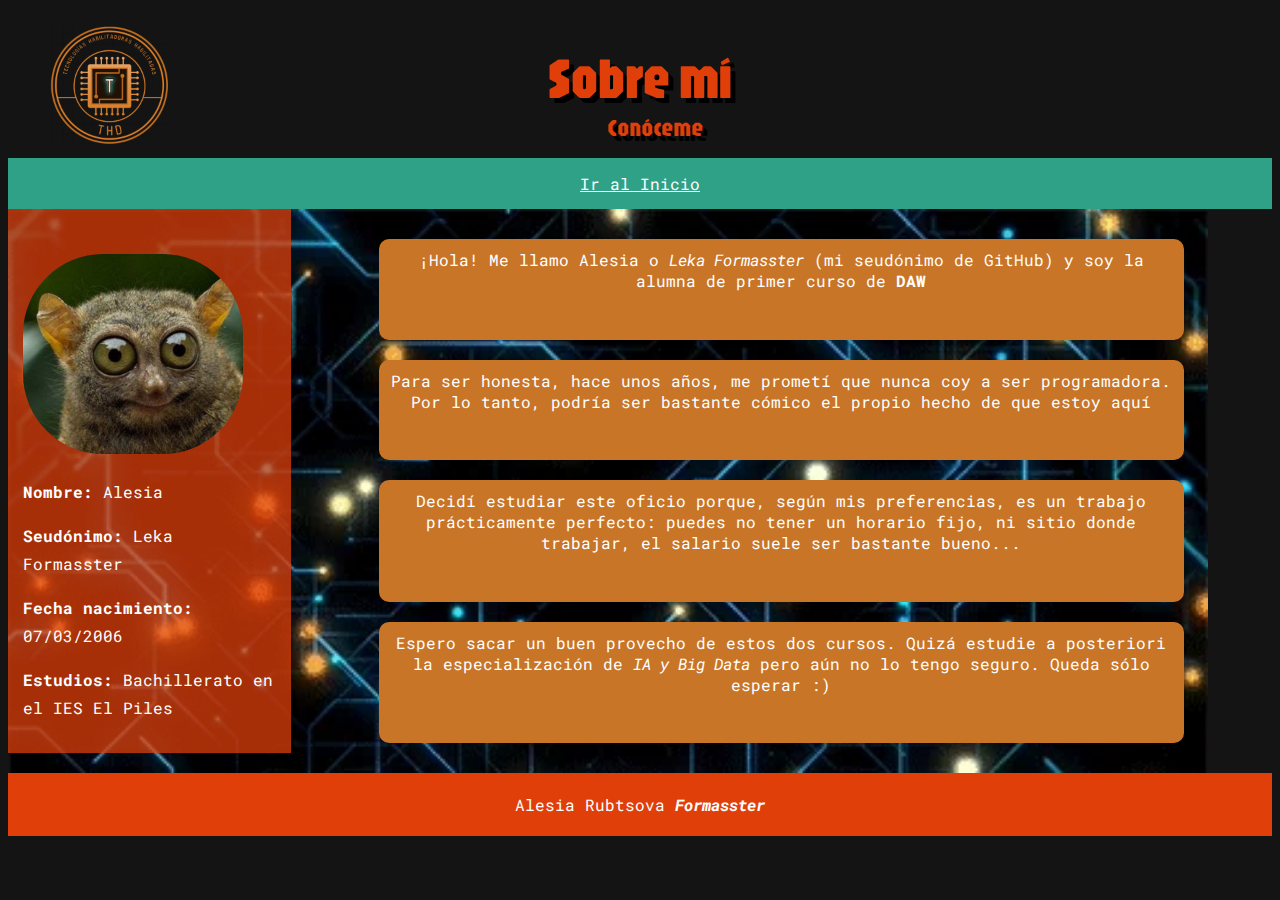
<file: sobremi.html>
<!DOCTYPE html>
<html lang="en">
  <head>
    <meta charset="UTF-8" />
    <meta name="viewport" content="width=device-width, initial-scale=1.0" />
    <title>Sobre mí</title>
    <style>
      @import url("https://fonts.googleapis.com/css2?family=Fascinate&family=Jaro:opsz@6..72&display=swap");
      @import url("https://fonts.googleapis.com/css2?family=Roboto+Mono:ital,wght@0,100..700;1,100..700&display=swap");
    </style>
    <link rel="stylesheet" href="estilos/stylesheet.css" />
    <link rel="icon" type="image/x-cone" href="imagenes/logo.png" />
  </head>
  <body>
    <header>
      <h1>Sobre mí</h1>
      <h3>Conóceme</h3>
    </header>
    <nav><a href="index.html">Ir al Inicio</a></nav>

    <main>
      <aside id="">
        <img class="lemur" src="imagenes/perfil.png" alt="">
        <p><strong>Nombre:</strong> Alesia</p>
        <p><strong>Seudónimo:</strong> Leka Formasster</p>
        <p><strong>Fecha nacimiento:</strong> 07/03/2006</p>
        <p><strong>Estudios: </strong>Bachillerato en el IES El Piles</p>
        <p><strong></strong></p>
        <div class="doble">
        
       
        
      
      </aside>
      <div class="todos">
      <p class="pesp3">¡Hola! Me llamo Alesia o <em>Leka Formasster</em> (mi seudónimo de GitHub) y soy la alumna de primer curso de <abbr title="Desarrollo de aplicaciones web"><strong>DAW</strong></abbr> </p>
      <p class="pesp3">Para ser honesta, hace unos años, me prometí que nunca coy a ser programadora. Por lo tanto, podría ser bastante cómico el propio hecho de que estoy aquí</p>
      <p class="pesp3">Decidí estudiar este oficio porque, según mis preferencias, es un trabajo prácticamente perfecto: puedes no tener un horario fijo, ni sitio donde trabajar, el salario suele ser bastante bueno...</p>
      <p class="pesp3"> Espero sacar un buen provecho de estos dos cursos. Quizá estudie a posteriori la especialización de <em>IA y Big Data</em> pero aún no lo tengo seguro. Queda sólo esperar :)</p>
      </div>
    </main>
    
    
    <footer>
      <p>
        Alesia Rubtsova <strong><em>Formasster</em></strong>
      </p>
    </footer>
  </body>
</html>
</file>
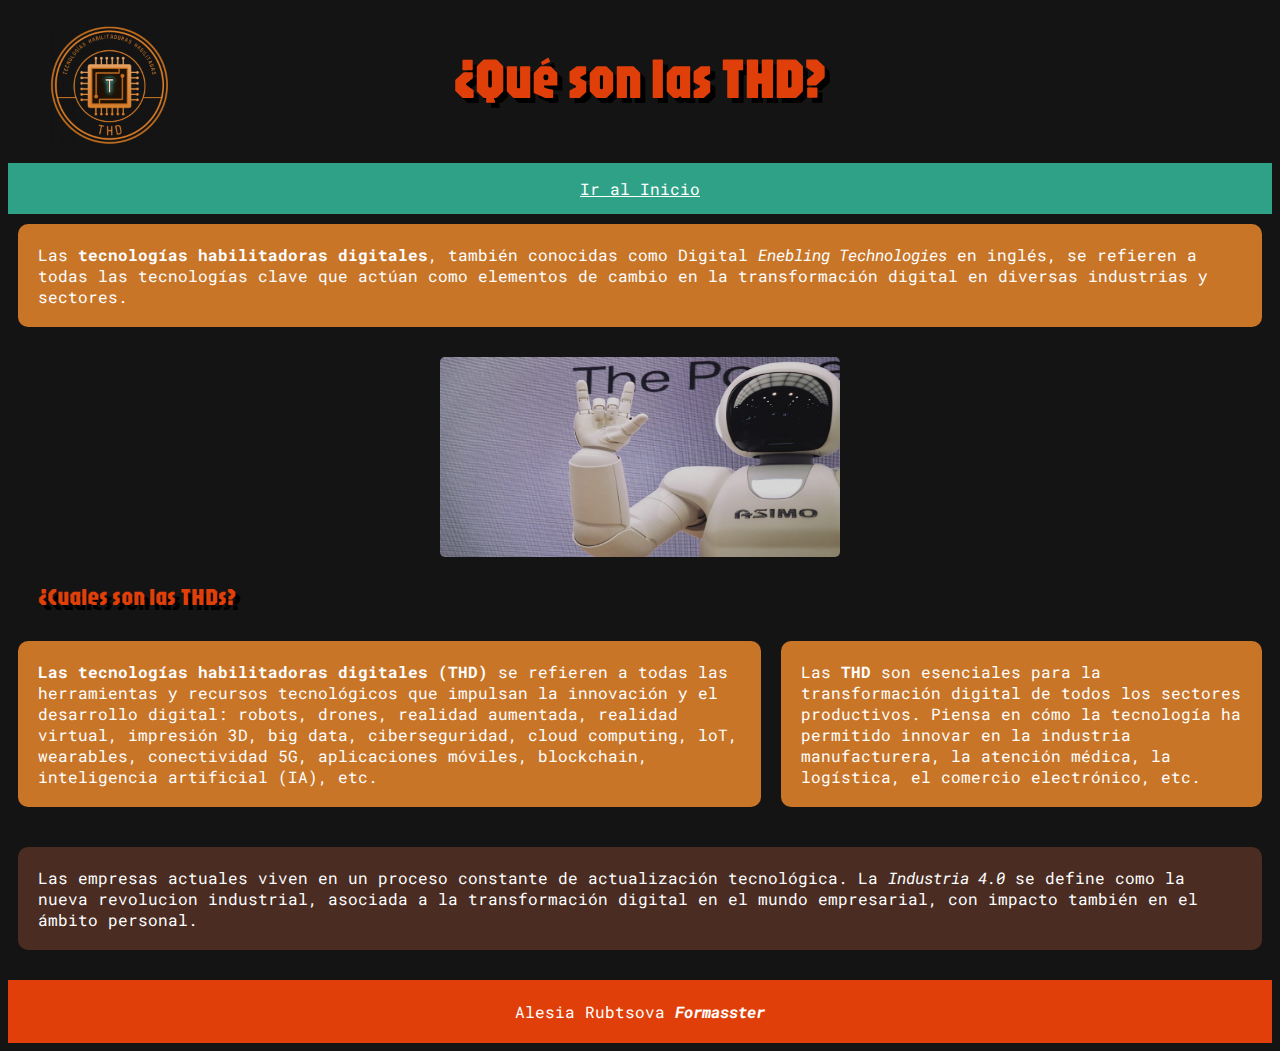
<file: thd.html>
<!DOCTYPE html>
<html lang="en">
<head>
    <meta charset="UTF-8">
    <meta name="viewport" content="width=device-width, initial-scale=1.0">
    <title>¿Qué son las THD?</title>
    <style>
        @import url("https://fonts.googleapis.com/css2?family=Fascinate&family=Jaro:opsz@6..72&display=swap");
        @import url("https://fonts.googleapis.com/css2?family=Roboto+Mono:ital,wght@0,100..700;1,100..700&display=swap");
      </style>
    <link rel="stylesheet" href="estilos/stylesheet.css">
</head>
<body>
    <header><h1>¿Qué son las THD?</h1></header>
    <nav class="navthd"><a href="index.html">Ir al Inicio</a></nav>
    <div>
        <p class="pesp">Las <strong>tecnologías habilitadoras digitales</strong>, también conocidas como Digital <em>Enebling Technologies</em> en inglés, se refieren a todas las tecnologías clave que actúan como elementos de cambio en la transformación digital en diversas industrias y sectores.</p>
        <figure>
            <img src="imagenes/robot.jpg" class="robot" alt="Robot metalero">
        </figure>
        
        <h2>¿Cuales son las THDs?</h2>
        <div class="doble">
        <p class="pesp">
            <strong>Las tecnologías habilitadoras digitales (THD)</strong> se refieren a todas las herramientas y recursos
            tecnológicos que impulsan la innovación y el desarrollo digital: robots, drones, realidad
            aumentada, realidad virtual, impresión 3D, big data, ciberseguridad, cloud computing, loT,
            wearables, conectividad 5G, aplicaciones móviles, blockchain, inteligencia artificial (IA), etc.
        </p>
        <p class="pesp">Las <strong>THD</strong> son esenciales para la transformación digital de todos los sectores productivos.
            Piensa en cómo la tecnología ha permitido innovar en la industria manufacturera, la atención
            médica, la logística, el comercio electrónico, etc.</p>
        </div>
        <p class="pesp2">Las empresas actuales viven en un proceso constante de actualización tecnológica. La
            <em>Industria 4.0</em> se define como la nueva revolucion industrial, asociada a la transformación
            digital en el mundo empresarial, con impacto también en el ámbito personal.</p>
    </div>
    <footer>
        <p>
            Alesia Rubtsova <strong><em>Formasster</em></strong>
          </p>
    </footer>
</body>
</html>
</file>
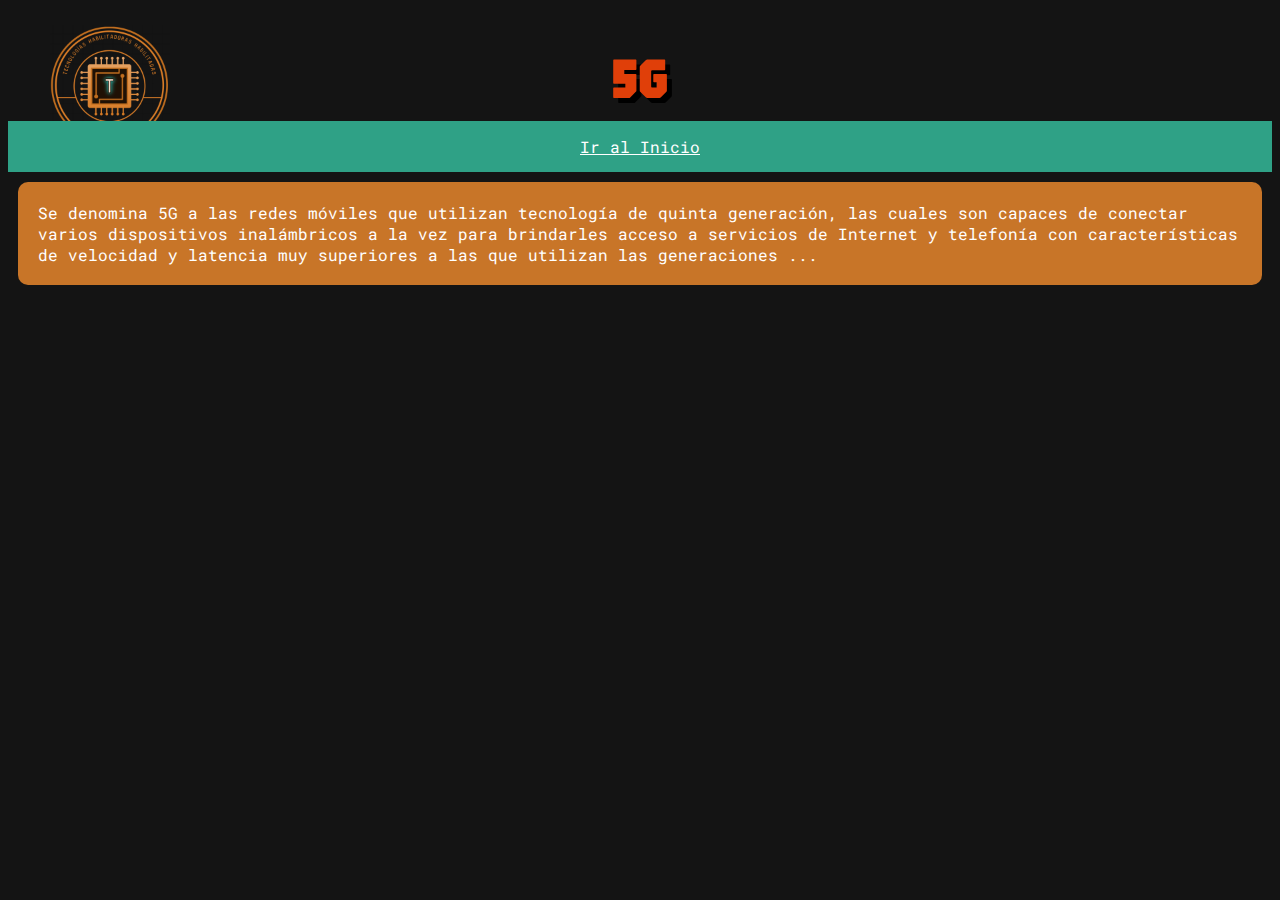
<file: thds/5G.html>
<!DOCTYPE html>
<html lang="en">
  <head>
    <meta charset="UTF-8" />
    <meta name="viewport" content="width=device-width, initial-scale=1.0" />
    <title>5G</title>
    <link rel="icon" type="image/x-cone" href="imagenes/logo.png" />
    <link rel="stylesheet" href="../estilos/stylesheet.css" />
    <style>
      @import url("https://fonts.googleapis.com/css2?family=Fascinate&family=Jaro:opsz@6..72&display=swap");
      @import url("https://fonts.googleapis.com/css2?family=Roboto+Mono:ital,wght@0,100..700;1,100..700&display=swap");
    </style>
  </head>
  <body>
    <header><h1>5G</h1></header>
    <nav><a href="../index.html">Ir al Inicio</a></nav>
    <p class="pesp">
      Se denomina 5G a las redes móviles que utilizan tecnología de quinta
      generación, las cuales son capaces de conectar varios dispositivos
      inalámbricos a la vez para brindarles acceso a servicios de Internet y
      telefonía con características de velocidad y latencia muy superiores a las
      que utilizan las generaciones ...
    </p>
  </body>
</html>
</file>
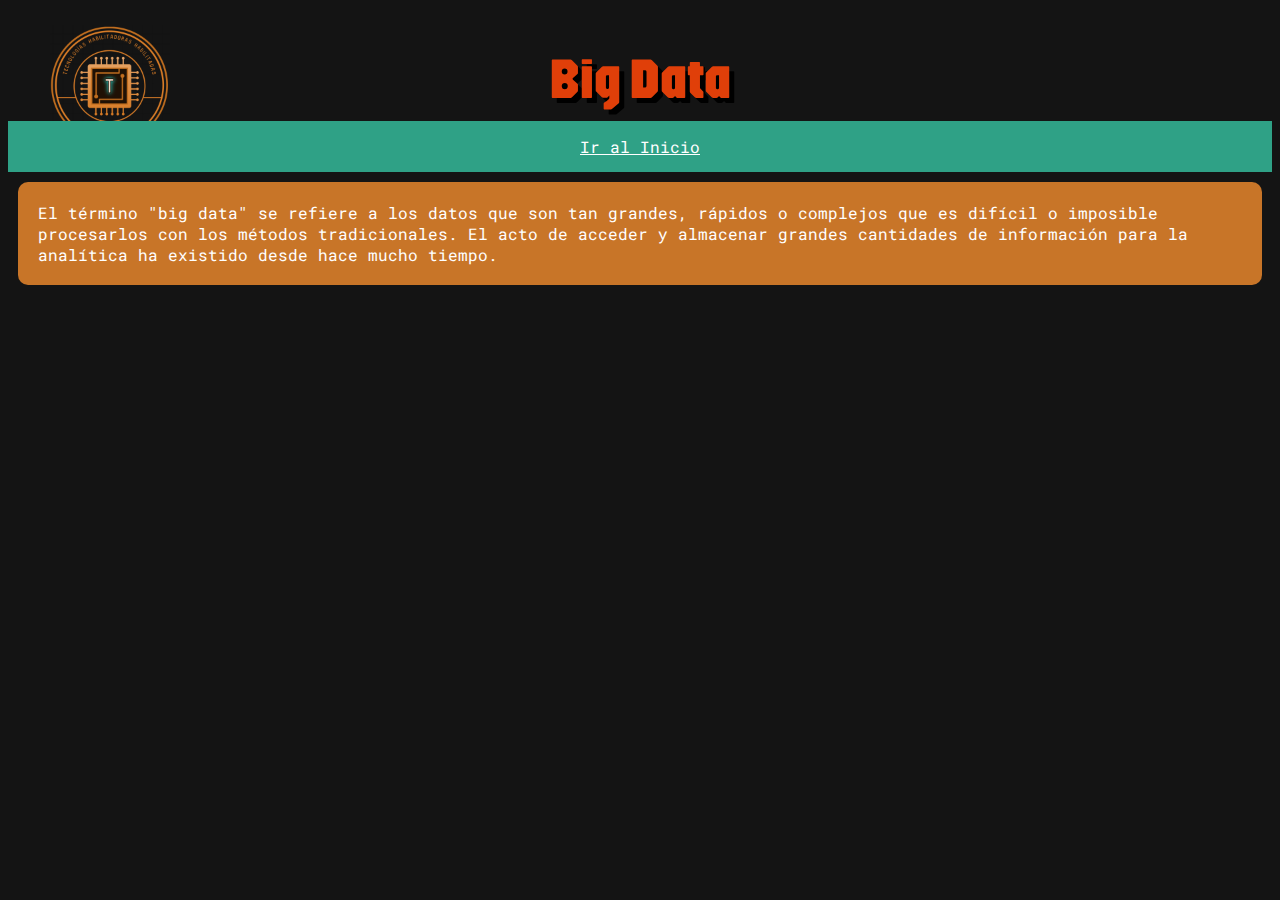
<file: thds/bigData.html>
<!DOCTYPE html>
<html lang="en">
  <head>
    <meta charset="UTF-8" />
    <meta name="viewport" content="width=device-width, initial-scale=1.0" />
    <title>Big data</title>
    <link rel="icon" type="image/x-cone" href="imagenes/logo.png" />
    <link rel="stylesheet" href="../estilos/stylesheet.css" />
    <style>
      @import url("https://fonts.googleapis.com/css2?family=Fascinate&family=Jaro:opsz@6..72&display=swap");
      @import url("https://fonts.googleapis.com/css2?family=Roboto+Mono:ital,wght@0,100..700;1,100..700&display=swap");
    </style>
  </head>
  <body>
    <header><h1>Big Data</h1></header>
    <nav><a href="../index.html">Ir al Inicio</a></nav>
    <p class="pesp">
      El término "big data" se refiere a los datos que son tan grandes, rápidos
      o complejos que es difícil o imposible procesarlos con los métodos
      tradicionales. El acto de acceder y almacenar grandes cantidades de
      información para la analítica ha existido desde hace mucho tiempo.
    </p>
  </body>
</html>
</file>
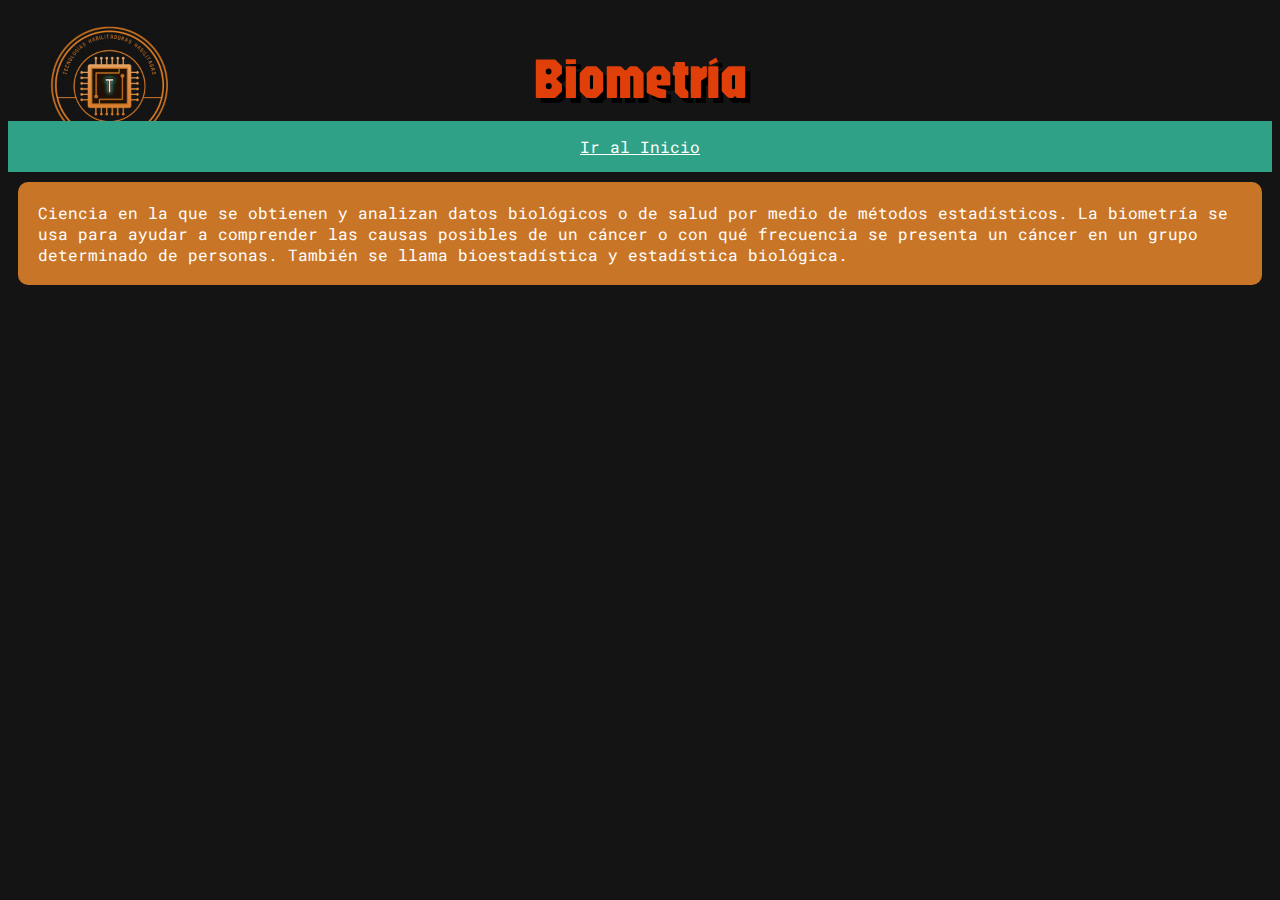
<file: thds/biometria.html>
<!DOCTYPE html>
<html lang="en">
  <head>
    <meta charset="UTF-8" />
    <meta name="viewport" content="width=device-width, initial-scale=1.0" />
    <title>Biometría</title>
    <link rel="icon" type="image/x-cone" href="imagenes/logo.png" />
    <link rel="stylesheet" href="../estilos/stylesheet.css" />
    <style>
      @import url("https://fonts.googleapis.com/css2?family=Fascinate&family=Jaro:opsz@6..72&display=swap");
      @import url("https://fonts.googleapis.com/css2?family=Roboto+Mono:ital,wght@0,100..700;1,100..700&display=swap");
    </style>
  </head>
  <body>
    <header><h1>Biometría</h1></header>
    <nav><a href="../index.html">Ir al Inicio</a></nav>
    <p class="pesp">
      Ciencia en la que se obtienen y analizan datos biológicos o de salud por
      medio de métodos estadísticos. La biometría se usa para ayudar a
      comprender las causas posibles de un cáncer o con qué frecuencia se
      presenta un cáncer en un grupo determinado de personas. También se llama
      bioestadística y estadística biológica.
    </p>
  </body>
</html>
</file>
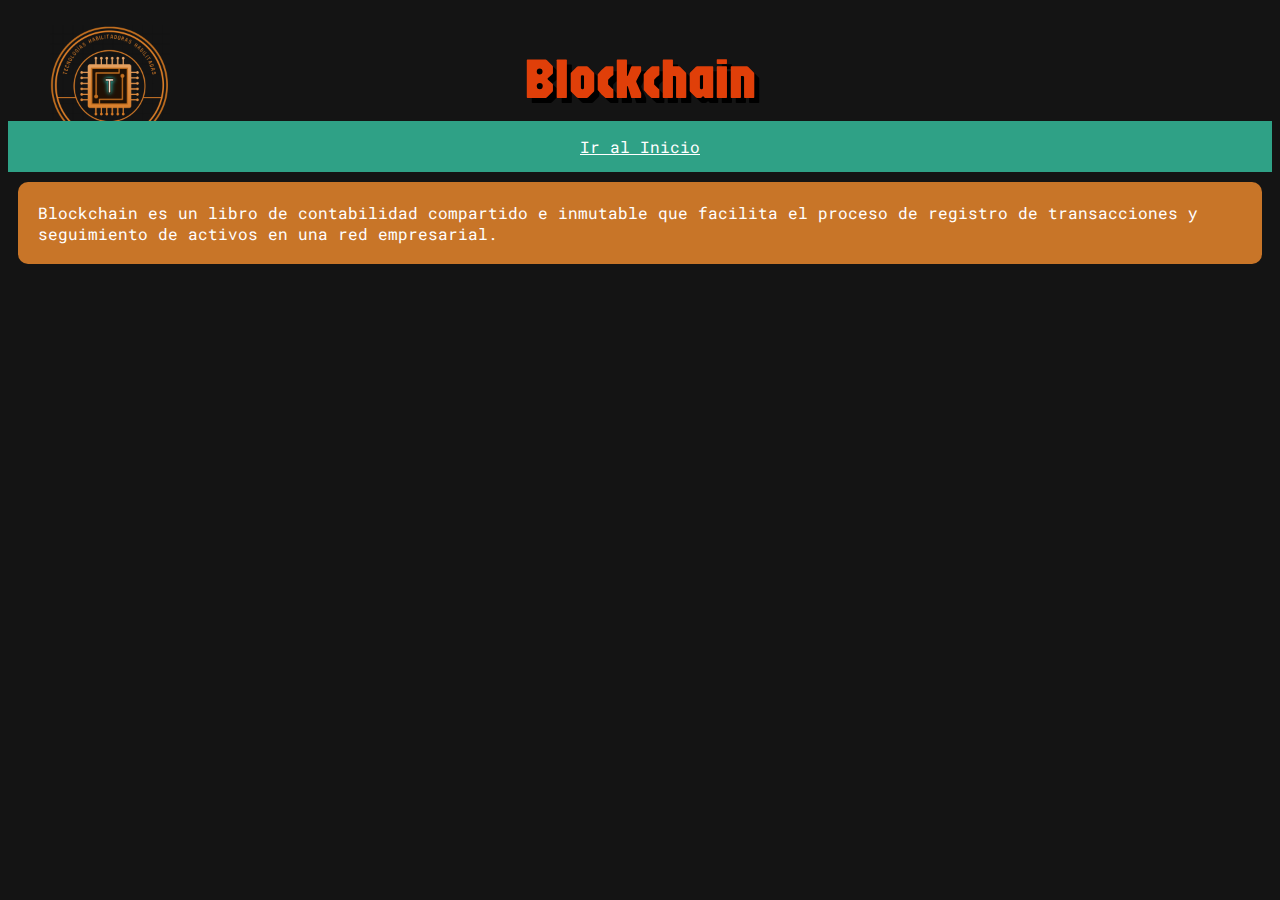
<file: thds/blockchain.html>
<!DOCTYPE html>
<html lang="en">
  <head>
    <meta charset="UTF-8" />
    <meta name="viewport" content="width=device-width, initial-scale=1.0" />
    <title>Blockchain</title>
    <link rel="icon" type="image/x-cone" href="imagenes/logo.png" />
    <link rel="stylesheet" href="../estilos/stylesheet.css" />
    <style>
      @import url("https://fonts.googleapis.com/css2?family=Fascinate&family=Jaro:opsz@6..72&display=swap");
      @import url("https://fonts.googleapis.com/css2?family=Roboto+Mono:ital,wght@0,100..700;1,100..700&display=swap");
    </style>
  </head>
  <body>
    <header><h1>Blockchain</h1></header>
    <nav><a href="../index.html">Ir al Inicio</a></nav>
    <p class="pesp">
      Blockchain es un libro de contabilidad compartido e inmutable que facilita
      el proceso de registro de transacciones y seguimiento de activos en una
      red empresarial.
    </p>
  </body>
</html>
</file>
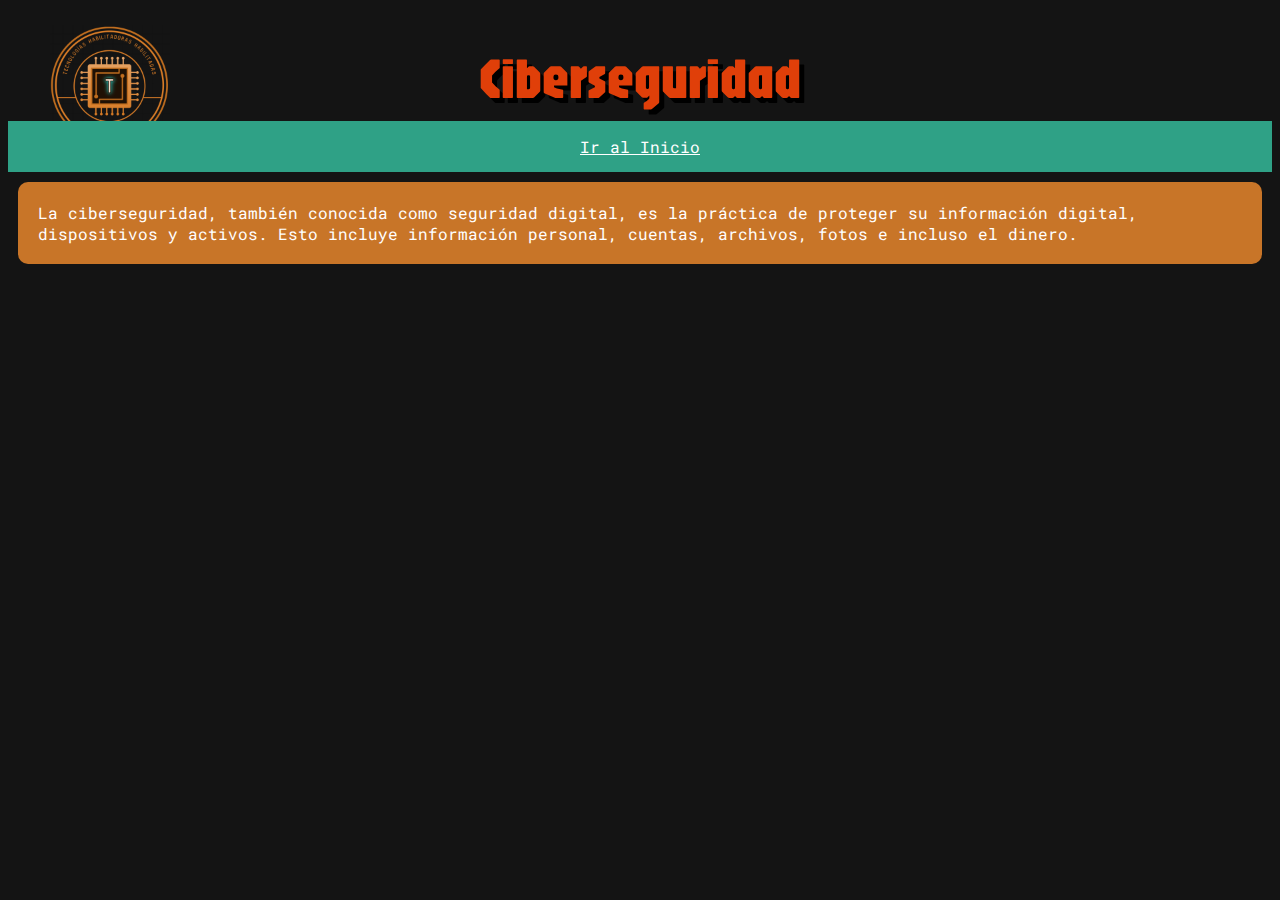
<file: thds/ciberseguridad.html>
<!DOCTYPE html>
<html lang="en">
  <head>
    <meta charset="UTF-8" />
    <meta name="viewport" content="width=device-width, initial-scale=1.0" />
    <title>Ciberseguridad</title>
    <link rel="icon" type="image/x-cone" href="imagenes/logo.png" />
    <link rel="stylesheet" href="../estilos/stylesheet.css" />
    <style>
      @import url("https://fonts.googleapis.com/css2?family=Fascinate&family=Jaro:opsz@6..72&display=swap");
      @import url("https://fonts.googleapis.com/css2?family=Roboto+Mono:ital,wght@0,100..700;1,100..700&display=swap");
    </style>
  </head>
  <body>
    <header><h1>Ciberseguridad</h1></header>
    <nav><a href="../index.html">Ir al Inicio</a></nav>
    <p class="pesp">
      La ciberseguridad, también conocida como seguridad digital, es la práctica
      de proteger su información digital, dispositivos y activos. Esto incluye
      información personal, cuentas, archivos, fotos e incluso el dinero.
    </p>
  </body>
</html>
</file>
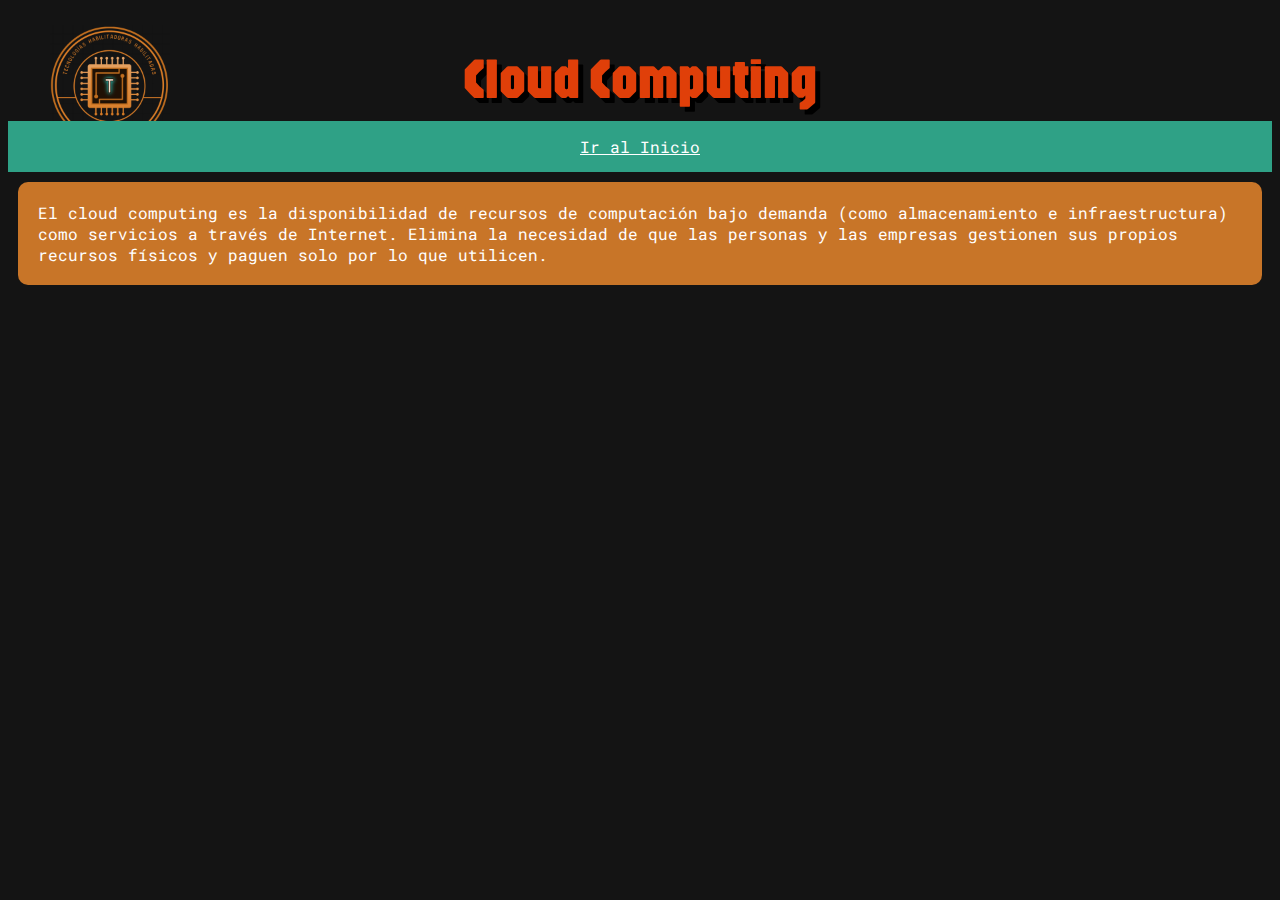
<file: thds/cloudComputing.html>
<!DOCTYPE html>
<html lang="en">
  <head>
    <meta charset="UTF-8" />
    <meta name="viewport" content="width=device-width, initial-scale=1.0" />
    <title>Cloud Computing</title>
    <link rel="icon" type="image/x-cone" href="imagenes/logo.png" />
    <link rel="stylesheet" href="../estilos/stylesheet.css" />
    <style>
      @import url("https://fonts.googleapis.com/css2?family=Fascinate&family=Jaro:opsz@6..72&display=swap");
      @import url("https://fonts.googleapis.com/css2?family=Roboto+Mono:ital,wght@0,100..700;1,100..700&display=swap");
    </style>
  </head>
  <body>
    <header><h1>Cloud Computing</h1></header>
    <nav><a href="../index.html">Ir al Inicio</a></nav>
    <p class="pesp">
      El cloud computing es la disponibilidad de recursos de computación bajo
      demanda (como almacenamiento e infraestructura) como servicios a través de
      Internet. Elimina la necesidad de que las personas y las empresas
      gestionen sus propios recursos físicos y paguen solo por lo que utilicen.
    </p>
  </body>
</html>
</file>
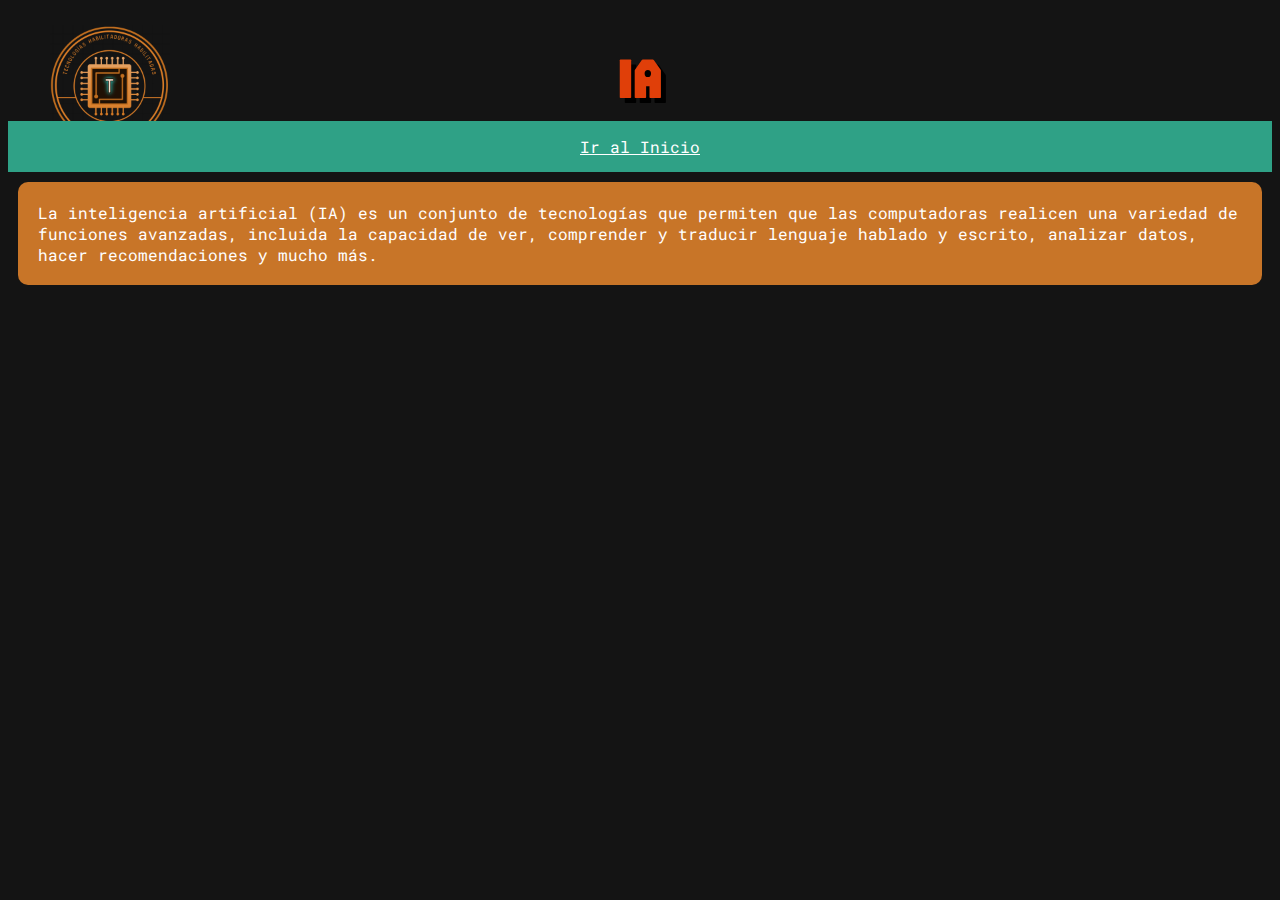
<file: thds/IA.html>
<!DOCTYPE html>
<html lang="en">
  <head>
    <meta charset="UTF-8" />
    <meta name="viewport" content="width=device-width, initial-scale=1.0" />
    <title>IA</title>
    <link rel="icon" type="image/x-cone" href="imagenes/logo.png" />
    <link rel="stylesheet" href="../estilos/stylesheet.css" />
    <style>
      @import url("https://fonts.googleapis.com/css2?family=Fascinate&family=Jaro:opsz@6..72&display=swap");
      @import url("https://fonts.googleapis.com/css2?family=Roboto+Mono:ital,wght@0,100..700;1,100..700&display=swap");
    </style>
  </head>
  <body>
    <header><h1>IA</h1></header>
    <nav><a href="../index.html">Ir al Inicio</a></nav>
    <p class="pesp">
      La inteligencia artificial (IA) es un conjunto de tecnologías que permiten
      que las computadoras realicen una variedad de funciones avanzadas,
      incluida la capacidad de ver, comprender y traducir lenguaje hablado y
      escrito, analizar datos, hacer recomendaciones y mucho más.
    </p>
  </body>
</html>
</file>
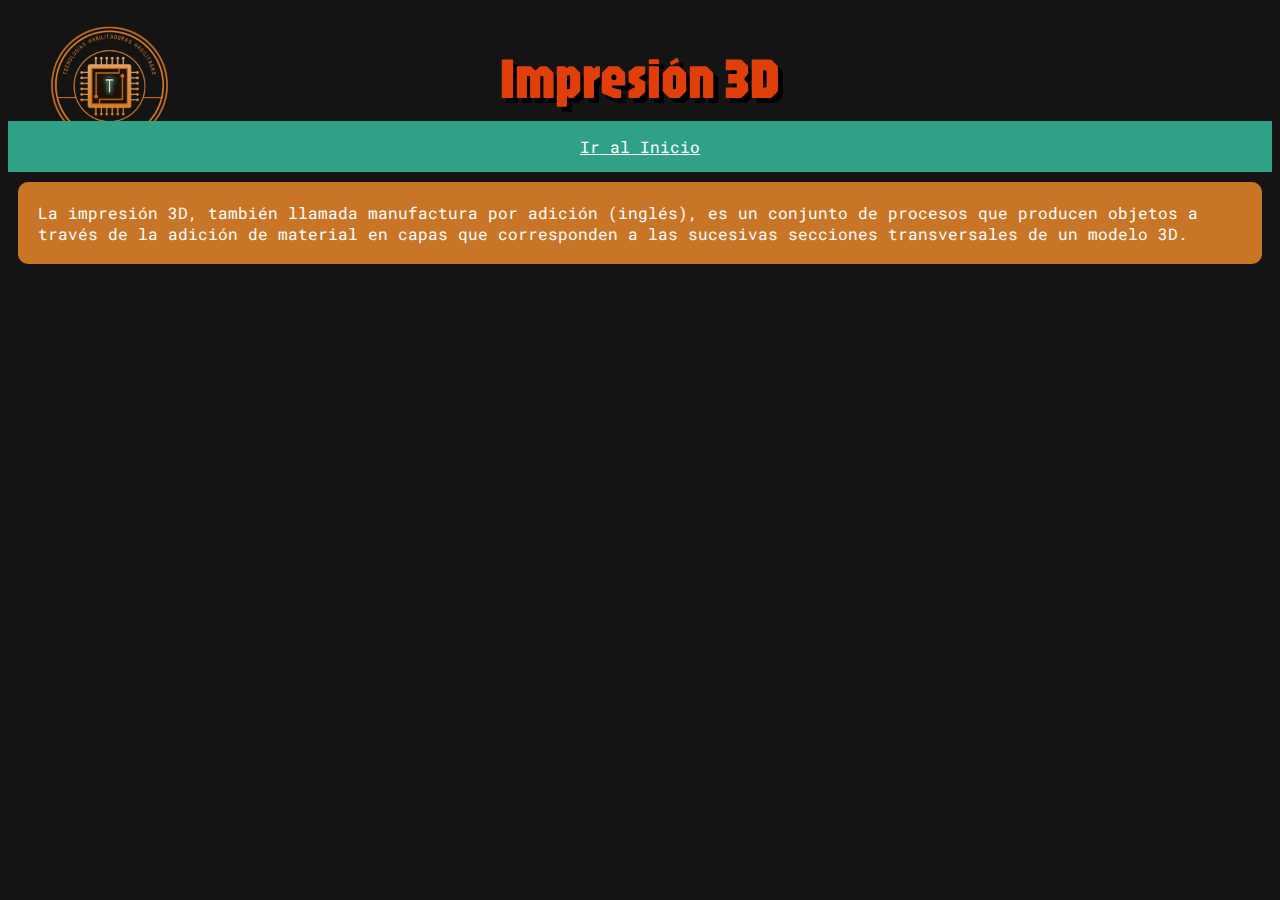
<file: thds/impresion.html>
<!DOCTYPE html>
<html lang="en">
  <head>
    <meta charset="UTF-8" />
    <meta name="viewport" content="width=device-width, initial-scale=1.0" />
    <title>Impresión 3G</title>
    <link rel="icon" type="image/x-cone" href="imagenes/logo.png" />
    <link rel="stylesheet" href="../estilos/stylesheet.css" />
    <style>
      @import url("https://fonts.googleapis.com/css2?family=Fascinate&family=Jaro:opsz@6..72&display=swap");
      @import url("https://fonts.googleapis.com/css2?family=Roboto+Mono:ital,wght@0,100..700;1,100..700&display=swap");
    </style>
  </head>
  <body>
    <header><h1>Impresión 3D</h1></header>
    <nav><a href="../index.html">Ir al Inicio</a></nav>
    <p class="pesp">
      La impresión 3D, también llamada manufactura por adición (inglés), es un
      conjunto de procesos que producen objetos a través de la adición de
      material en capas que corresponden a las sucesivas secciones transversales
      de un modelo 3D.
    </p>
  </body>
</html>
</file>
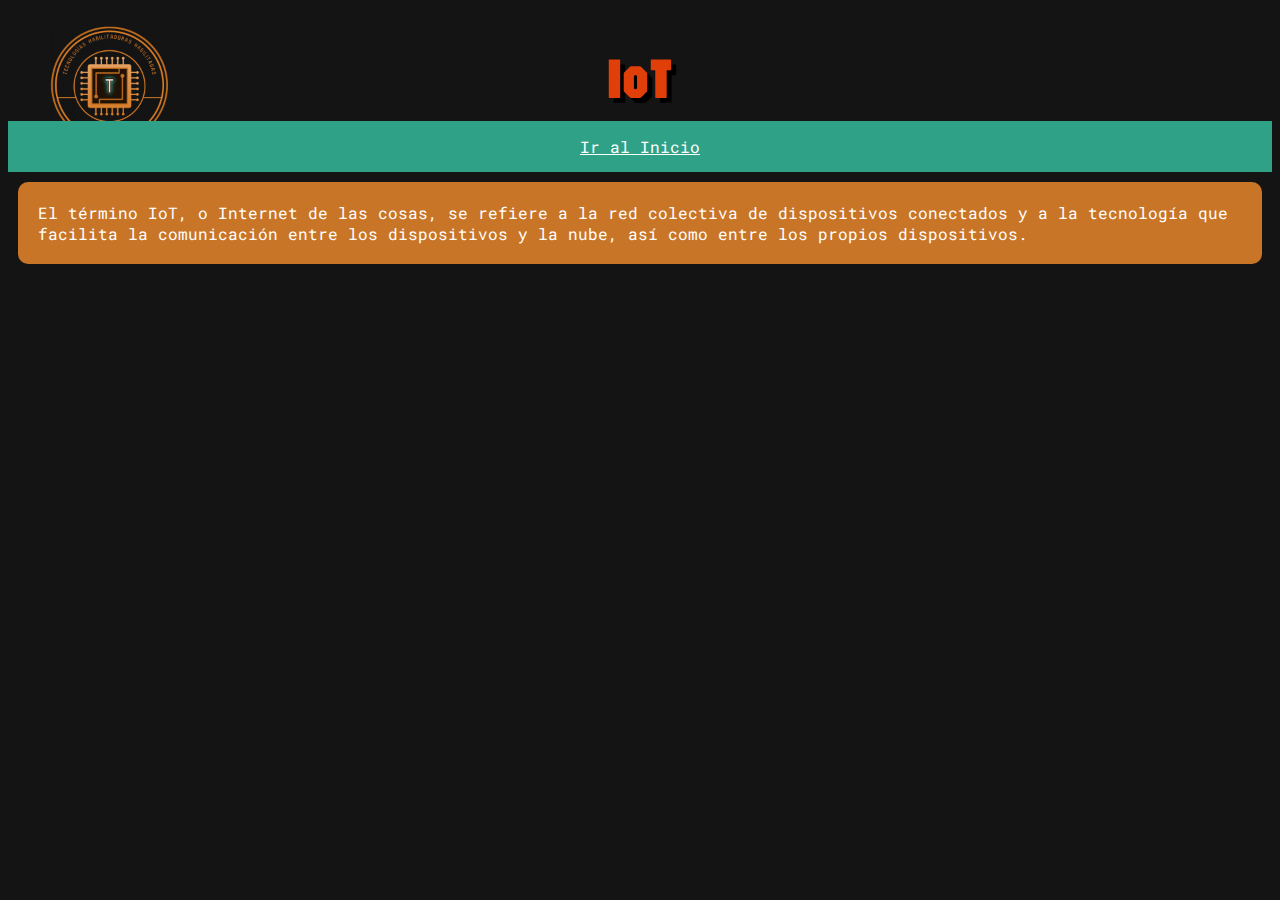
<file: thds/IoT.html>
<!DOCTYPE html>
<html lang="en">
  <head>
    <meta charset="UTF-8" />
    <meta name="viewport" content="width=device-width, initial-scale=1.0" />
    <title>IoT</title>
    <link rel="icon" type="image/x-cone" href="imagenes/logo.png" />
    <link rel="stylesheet" href="../estilos/stylesheet.css" />
    <style>
      @import url("https://fonts.googleapis.com/css2?family=Fascinate&family=Jaro:opsz@6..72&display=swap");
      @import url("https://fonts.googleapis.com/css2?family=Roboto+Mono:ital,wght@0,100..700;1,100..700&display=swap");
    </style>
  </head>
  <body>
    <header><h1>IoT</h1></header>
    <nav><a href="../index.html">Ir al Inicio</a></nav>
    <p class="pesp">
      El término IoT, o Internet de las cosas, se refiere a la red colectiva de
      dispositivos conectados y a la tecnología que facilita la comunicación
      entre los dispositivos y la nube, así como entre los propios dispositivos.
    </p>
  </body>
</html>
</file>
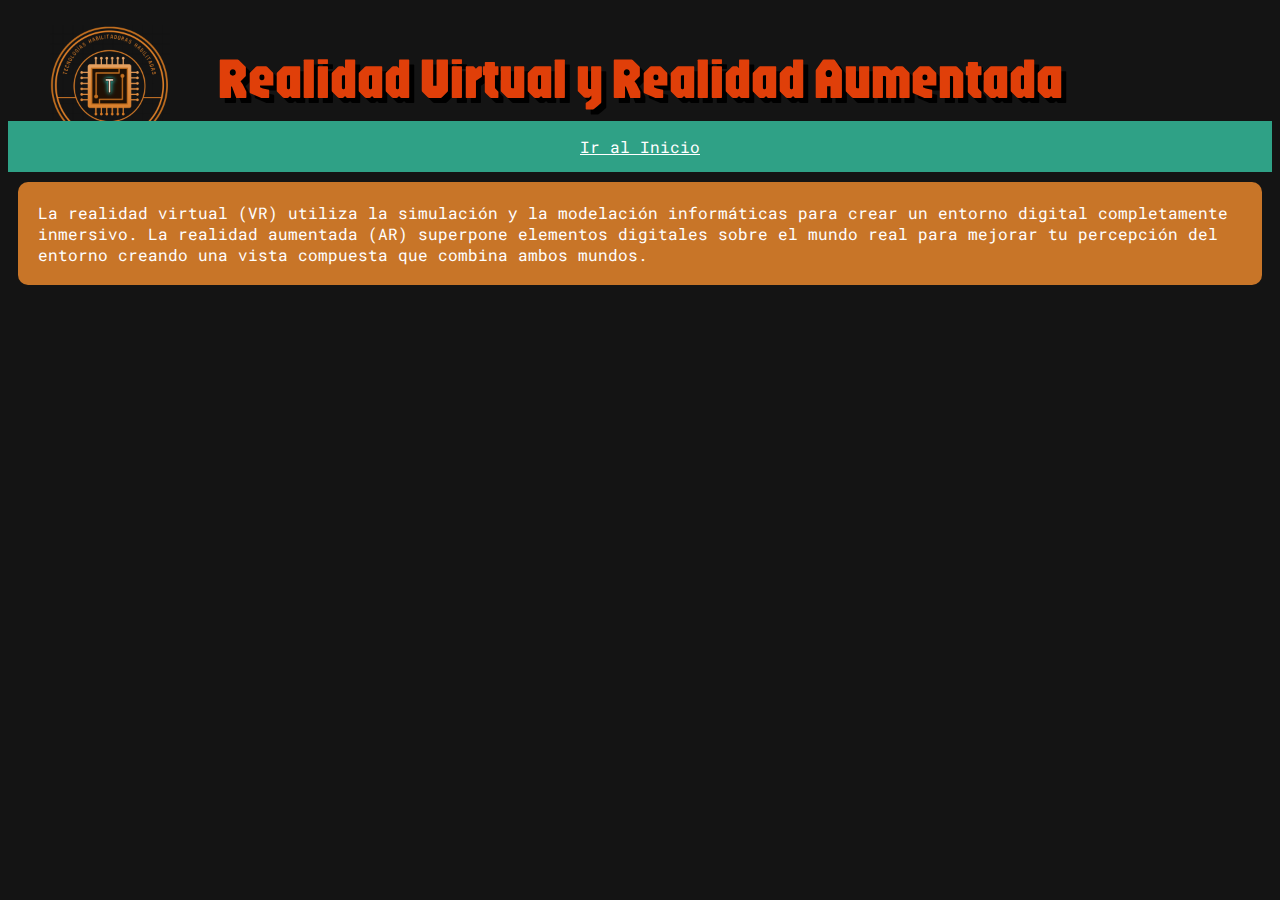
<file: thds/real.html>
<!DOCTYPE html>
<html lang="en">
  <head>
    <meta charset="UTF-8" />
    <meta name="viewport" content="width=device-width, initial-scale=1.0" />
    <title>VR&AR</title>
    <link rel="icon" type="image/x-cone" href="imagenes/logo.png" />
    <link rel="stylesheet" href="../estilos/stylesheet.css" />
    <style>
      @import url("https://fonts.googleapis.com/css2?family=Fascinate&family=Jaro:opsz@6..72&display=swap");
      @import url("https://fonts.googleapis.com/css2?family=Roboto+Mono:ital,wght@0,100..700;1,100..700&display=swap");
    </style>
  </head>
  <body>
    <header><h1>Realidad Virtual y Realidad Aumentada</h1></header>
    <nav><a href="../index.html">Ir al Inicio</a></nav>
    <p class="pesp">
      La realidad virtual (VR) utiliza la simulación y la modelación
      informáticas para crear un entorno digital completamente inmersivo. La
      realidad aumentada (AR) superpone elementos digitales sobre el mundo real
      para mejorar tu percepción del entorno creando una vista compuesta que
      combina ambos mundos.
    </p>
  </body>
</html>
</file>
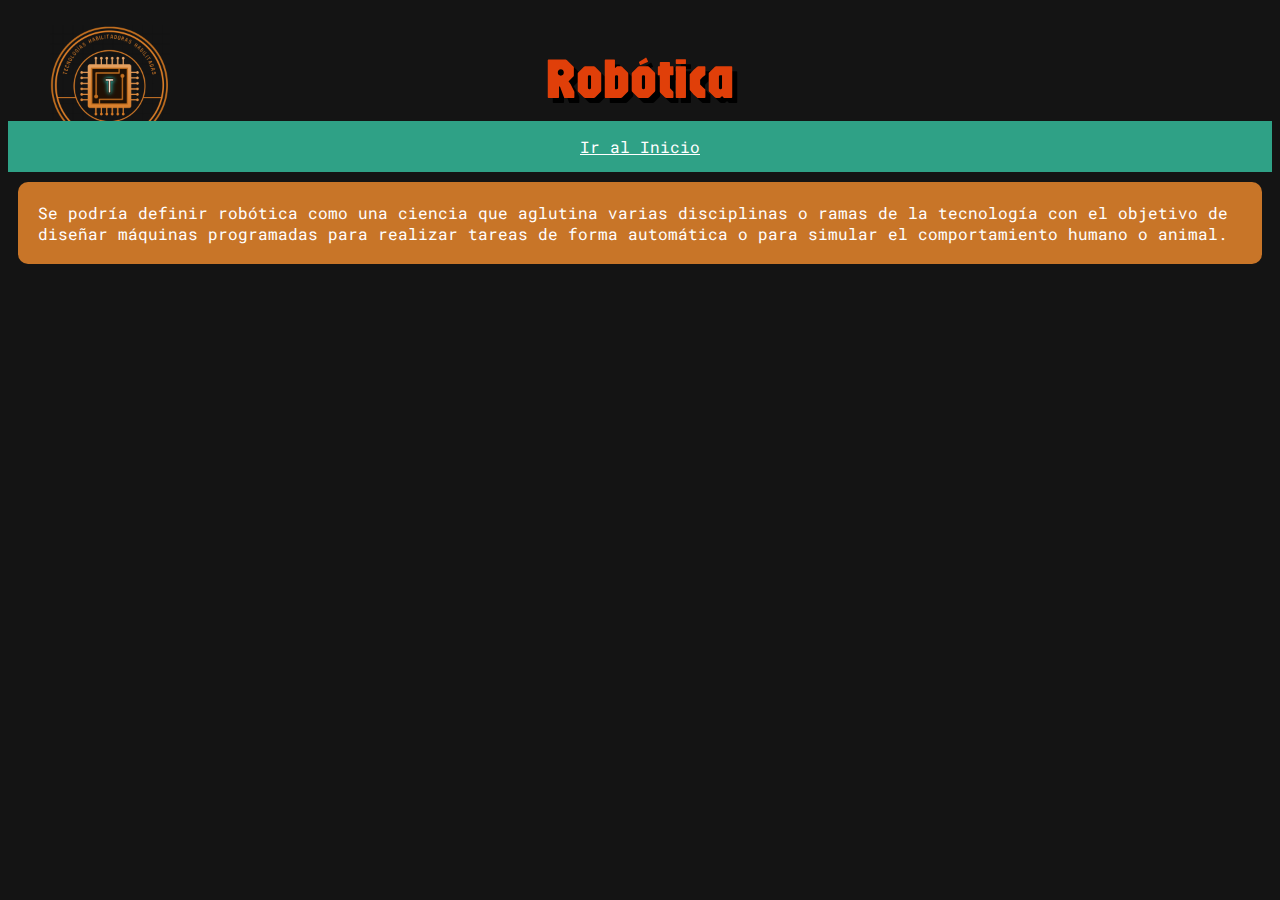
<file: thds/robotica.html>
<!DOCTYPE html>
<html lang="en">
  <head>
    <meta charset="UTF-8" />
    <meta name="viewport" content="width=device-width, initial-scale=1.0" />
    <title>Robótica</title>
    <link rel="icon" type="image/x-cone" href="imagenes/logo.png" />
    <link rel="stylesheet" href="../estilos/stylesheet.css" />
    <style>
      @import url("https://fonts.googleapis.com/css2?family=Fascinate&family=Jaro:opsz@6..72&display=swap");
      @import url("https://fonts.googleapis.com/css2?family=Roboto+Mono:ital,wght@0,100..700;1,100..700&display=swap");
    </style>
  </head>
  <body>
    <header>
      <h1>Robótica</h1>
    </header>
    <nav><a href="../index.html">Ir al Inicio</a></nav>
    <p class="pesp">
      Se podría definir robótica como una ciencia que aglutina varias
      disciplinas o ramas de la tecnología con el objetivo de diseñar máquinas
      programadas para realizar tareas de forma automática o para simular el
      comportamiento humano o animal.
    </p>
  </body>
</html>
</file>
<file: estilos/stylesheet.css>
body {
  background-color: #141414;
  background-image: url("../imagenes/logo.png");
  background-size: 120px;
  background-repeat: no-repeat;
  background-position: 50px 25px;
}

.todos a {
  text-decoration: none;
}

a {
  color: white;
}

abbr {
  text-decoration: none;
}

header {
  text-align: center;
  margin: 0;
  margin-top: 70px;
  padding: 0;
  line-height: 0.8rem;
  font-family: "jaro";
  color: #e03f09;
  font-size: 1.8rem;
  text-shadow: 5px 5px black;
}

h2,
h3 {
  font-family: jaro;
  color: #e03f09;
  text-shadow: 5px 5px black;
  margin-left: 30px;
  font-size: 1.5rem;
}

.esp {
  color: white;
  font-family: "roboto mono";
  font-size: 15px;
  text-align: right;
  line-height: normal;
}

.pesp {
  background-color: #c87528;
  margin: 10px;
  margin-top: 10px;
  border-radius: 10px;
  padding: 20px;
  color: white;
  font-family: roboto mono;
  margin-bottom: 30px;
}
.pesp2 {
  background-color: #4a2c22;
  margin: 10px;
  margin-top: 10px;
  border-radius: 10px;
  padding: 20px;
  color: white;
  font-family: roboto mono;
  margin-bottom: 30px;
}

.pesp3 {
  background-color: #c87528;
  margin: 10px;
  margin-top: 10px;
  border-radius: 10px;
  padding: 10px;
  color: white;
  font-family: roboto mono;
  margin-bottom: 10px;
  width: 80%;
  text-align: center;
}

.doble {
  display: flex;
}

.robot {
  height: 200px;
  width: 400px;
  border-radius: 5px;
}
figure {
  text-align: center;
}

.lemur {
  height: 200px;
  border-radius: 80px;
  margin-top: 30px;
  margin-right: 80px;
}

nav a:hover {
  font-style: italic;
}

nav {
  background-color: #2fa186;
  padding-top: 15px;
  padding-bottom: 15px;
  font-family: "roboto mono";
  color: #ffffff;
  display: flex;
  justify-content: space-evenly;
  align-items: center;
}

.navthd {
  margin-top: 80px;
}

.lupa {
  height: 30px;
  margin-right: 10px;
  margin-left: 10px;
}

.lupa:hover {
  cursor: pointer;
  background-color: #21715f;
  border-radius: 3px;
}

.busca {
  display: flex;
}

input {
  margin-top: 0px;
  height: 25px;
  font-family: "roboto mono";
  font-size: 17px;
}

main {
  background-image: url("../imagenes/giphy2.webp");
  background-repeat: no-repeat;
  background-size: 1200px;
  display: flex;
}

.todos {
  display: flex;
  flex-wrap: wrap;
  padding-top: 20px;
  padding-bottom: 20px;
  font-family: "roboto mono";
  width: 80%;
  margin: 0px;
  justify-content: center;
}

.thd {
  background-color: #c87528;
  margin: 15px;
  width: 160px;
  text-align: center;
  color: white;
  height: 60px;
  border-radius: 5px;
  padding-top: 35px;
  font-weight: bold;
  text-shadow: 5px 5px #4a2c22;
  border: outset #4a2c22;
}

.thd:hover {
  background-color: #4a2c22;
  text-decoration: underline;
  border: solid #141414;
}

aside {
  background-color: #e03f09bd;
  width: 20%;
  margin-bottom: 20px;
  padding: 15px;
  color: white;
  font-family: "roboto mono";
  line-height: 28px;
}

aside a {
  text-decoration: none;
}
aside a:hover {
  text-decoration: underline;
  font-style: italic;
}

footer {
  color: white;
  background-color: #e03f09;
  margin: 0px;
  font-family: "roboto mono";
  padding: 5px;
  text-align: center;
}
</file>
